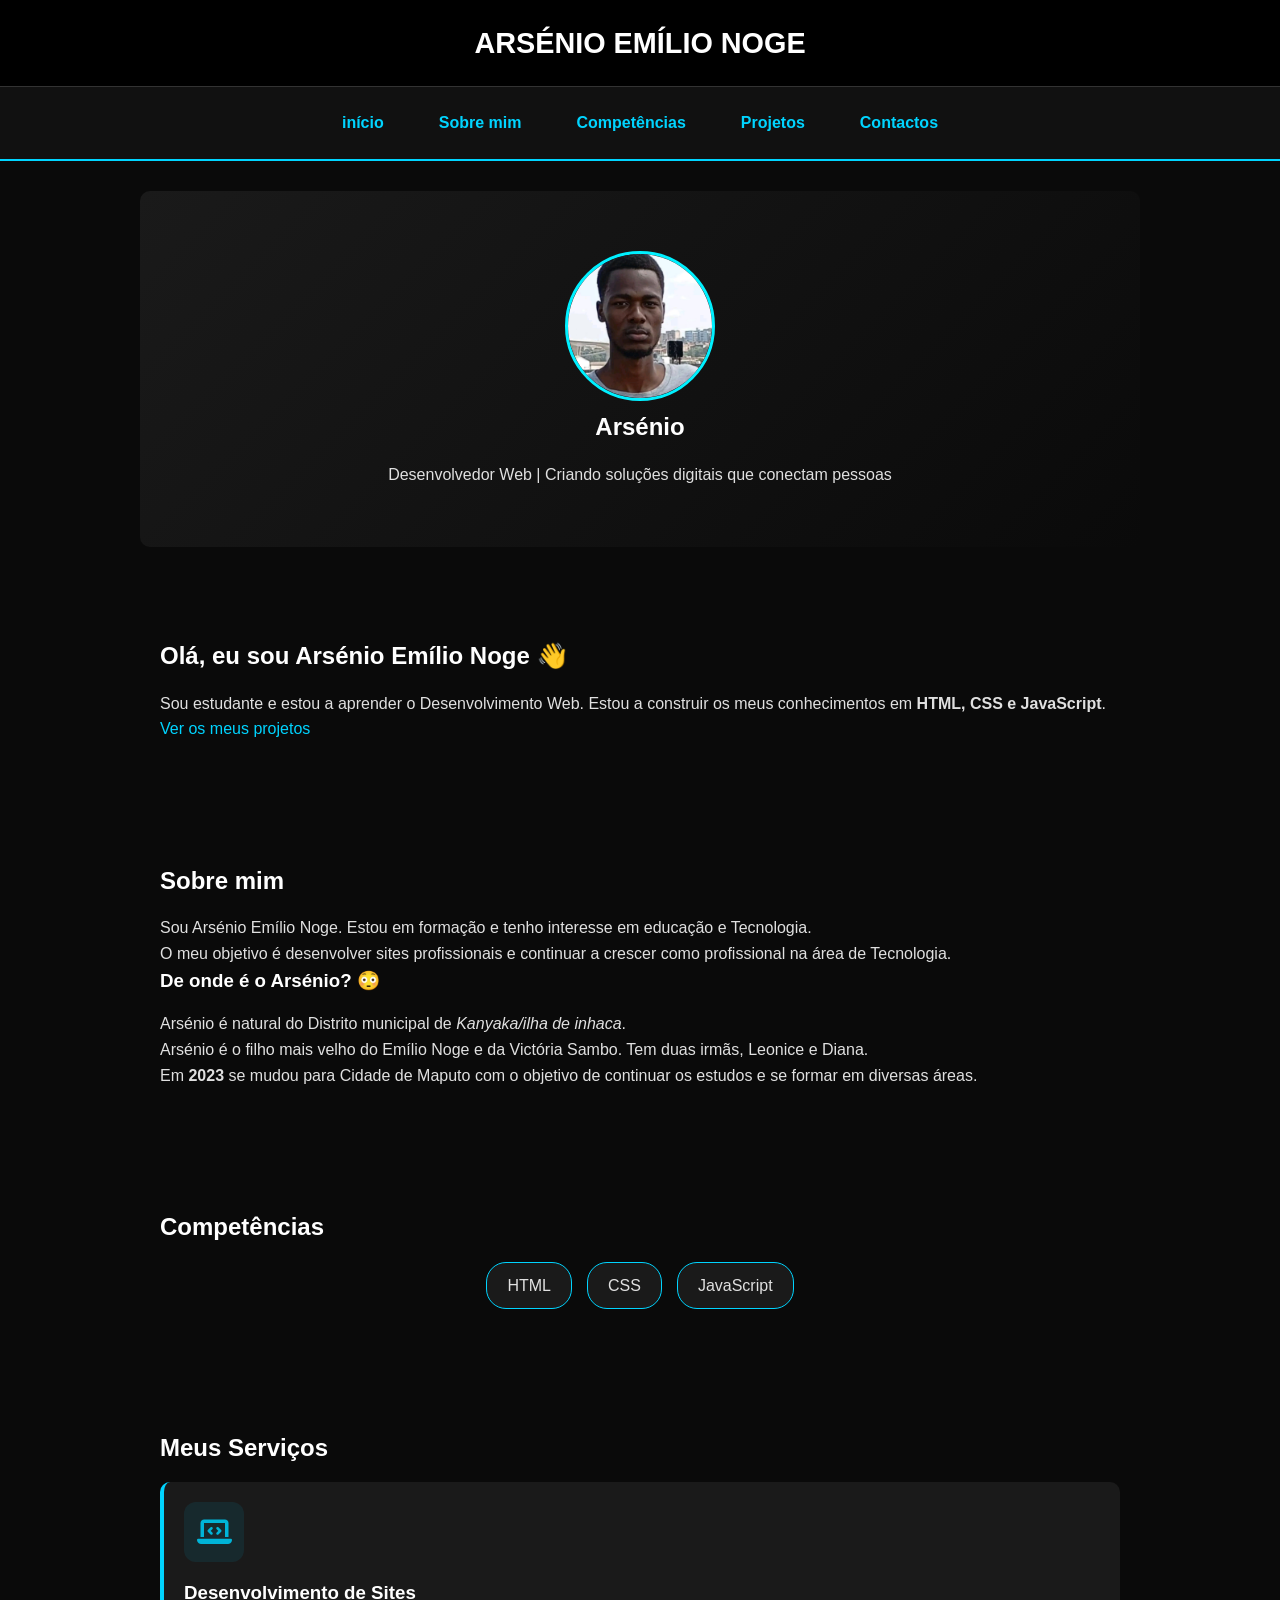
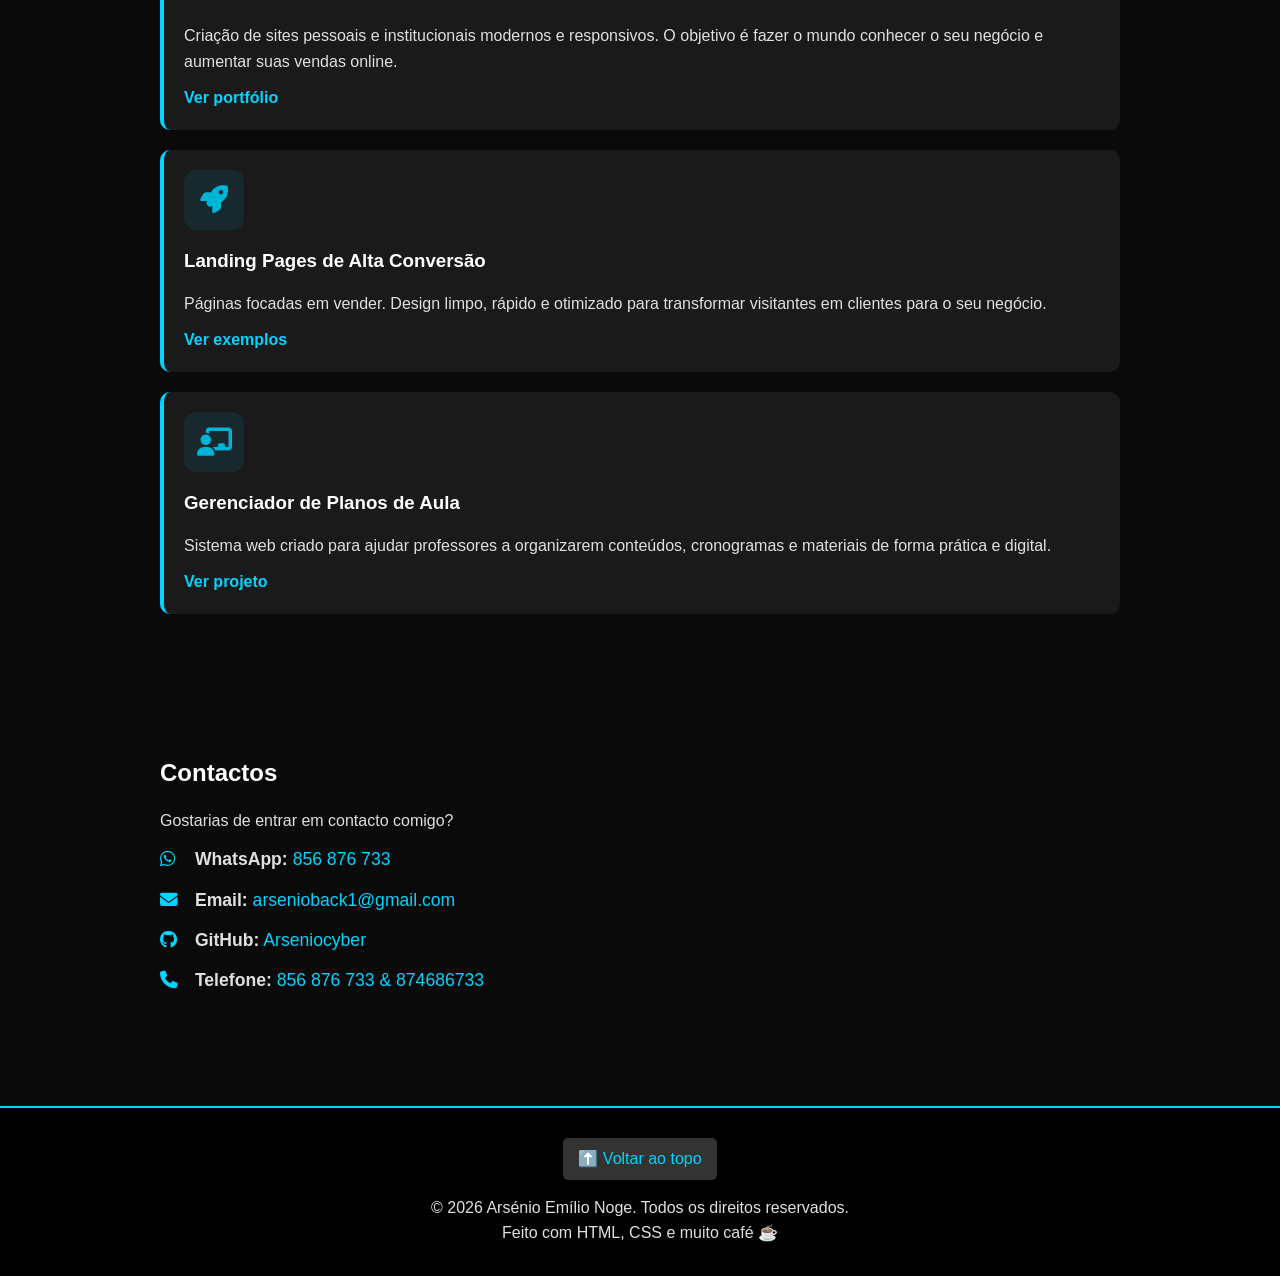
<file: index.html>
<!DOCTYPE html>
<html lang="pt">
<head>
  <meta name="description" content="Portfólio de Arsénio - Desenvolvedor Web em Matola, Moçambique. Projetos em HTML, CSS e JavaScript.">
<title>Arsénio Emílio Noge- site pessoal</title>
  <meta charset="UTF-8">
  <meta name="viewport" content="width=device-width, initial-scale=1">
  <link rel="stylesheet" href="style.css">
  <title>ARSÉNIO EMÍLIO NOGE - SITE PESSOAL</title>
  <link rel="stylesheet" href="https://cdnjs.cloudflare.com/ajax/libs/font-awesome/6.5.0/css/all.min.css">

</head>
<body>
  <h1>ARSÉNIO EMÍLIO NOGE</h1>
  
  <header>
  <nav>
    <a href="#inicio">início</a>
    <a href="#sobre">Sobre mim</a>
    <a href="#Competências">Competências</a>
    <a href="#projetos">Projetos</a>
    <a href="#contactos">Contactos</a>
  </nav>
  </header>

  <section id="sobre" class="sobre-mim">
    <img src="foto.jpg" alt="Foto de Arsénio Emílio Noge" class="foto-perfil">
    <h2>Arsénio</h2>
    <p>Desenvolvedor Web | Criando soluções digitais que conectam pessoas</p>
  </section>

  <section id="inicio">
    <h2>Olá, eu sou Arsénio Emílio Noge 👋</h2>
    <p>Sou estudante e estou a aprender o Desenvolvimento Web.
    Estou a construir os meus conhecimentos em <strong>HTML, CSS e JavaScript</strong>.</p>
    <a href="#projetos" class="botao">Ver os meus projetos</a>
  </section>
      <section id="sobre-mim-texto">
    <h2>Sobre mim </h2>
    <p>Sou Arsénio Emílio Noge. Estou em formação e tenho interesse em educação e Tecnologia.</p>
    <p>O meu objetivo é desenvolver sites profissionais e continuar a crescer como profissional na área de Tecnologia.</p>
    <h3>De onde é o Arsénio? 😳</h3>
    <p>Arsénio é natural do Distrito municipal de <i>Kanyaka/ilha de inhaca</i>.</p>
    <p>Arsénio é o filho mais velho do Emílio Noge e da Victória Sambo. Tem duas irmãs, Leonice e Diana.</p>
    <p>Em <strong>2023</strong> se mudou para Cidade de Maputo com o objetivo de continuar os estudos e se formar em diversas áreas.</p>
  </section>

  <section id="Competências">
    <h2>Competências</h2>
    <ul>
      <li>HTML</li>
      <li>CSS</li>
      <li>JavaScript</li>
    </ul>  
  </section>

  <section id="projetos">
    <h2>Meus Serviços</h2>
    <div class="projetos-grid">

        <div class="projeto">
            <div class="icone">
                <i class="fa-solid fa-laptop-code"></i>
            </div>
            <h3>Desenvolvimento de Sites</h3>
            <p>Criação de sites pessoais e institucionais modernos e responsivos. O objetivo é fazer o mundo conhecer o seu negócio e aumentar suas vendas online.</p>
            <a href="#" class="btn">Ver portfólio</a>
        </div>

        <div class="projeto">
            <div class="icone">
                <i class="fa-solid fa-rocket"></i>
            </div>
            <h3>Landing Pages de Alta Conversão</h3>
            <p>Páginas focadas em vender. Design limpo, rápido e otimizado para transformar visitantes em clientes para o seu negócio.</p>
            <a href="#" class="btn">Ver exemplos</a>
        </div>

        <div class="projeto">
            <div class="icone">
                <i class="fa-solid fa-chalkboard-user"></i>
            </div>
            <h3>Gerenciador de Planos de Aula</h3>
            <p>Sistema web criado para ajudar professores a organizarem conteúdos, cronogramas e materiais de forma prática e digital.</p>
            <a href="#" class="btn">Ver projeto</a>
        </div>

    </div>
  </section>

  <section id="contactos">
    <h2>Contactos</h2>
    <p>Gostarias de entrar em contacto comigo?</p>
    <div class="contact-info">
        <p><i class="fa-brands fa-whatsapp"></i> <strong>WhatsApp:</strong> <a href="https://wa.me/258856876733" target="_blank">856 876 733</a></p>
        <p><i class="fa-solid fa-envelope"></i> <strong>Email:</strong> <a href="mailto:arsenioback1@gmail.com" target="_blank">arsenioback1@gmail.com</a></p>
        <p><i class="fa-brands fa-github"></i> <strong>GitHub:</strong> <a href="https://github.com/Arseniocyber" target="_blank">Arseniocyber</a></p>
        <p><i class="fa-solid fa-phone"></i> <strong>Telefone:</strong> <a href="tel:+258856876733">856 876 733 & 874686733</a></p>
    </div>
  </section>

  <footer>
    <a href="#" class="voltar-topo">⬆️ Voltar ao topo</a>
    <p>&copy; 2026 Arsénio Emílio Noge. Todos os direitos reservados.</p>
    <p>Feito com HTML, CSS e muito café ☕</p>
  </footer>
</body>
    </html>
</file>
<file: style.css>
/* ESTILO GERAL */
* {
  margin: 0;
  padding: 0;
  box-sizing: border-box;
}

body {
  font-family: 'Arial', sans-serif;
  line-height: 1.6;
  background: #0a0a0a;
  color: #e0e0e0;
  scroll-behavior: smooth;
}

h1, h2, h3 {
  color: #ffffff;
  margin-bottom: 15px;
}

a {
  color: #00d4ff;
  text-decoration: none;
}

a:hover {
  color: #00aaff;
}

section {
  padding: 60px 20px;
  max-width: 1000px;
  margin: 0 auto;
}

/* CABEÇALHO E MENU */
header {
  background: #111;
  padding: 15px 0;
  position: sticky;
  top: 0;
  z-index: 100;
  border-bottom: 2px solid #00d4ff;
}

h1 {
  text-align: center;
  padding: 20px;
  font-size: 1.8em;
  background: #000;
  margin: 0;
  border-bottom: 1px solid #333;
}

nav {
  display: flex;
  justify-content: center;
  gap: 25px;
  flex-wrap: wrap;
}

nav a {
  font-weight: bold;
  padding: 8px 15px;
  border-radius: 5px;
  transition: 0.3s;
}

nav a:hover {
  background: #00d4ff;
  color: #000;
}

/* SEÇÃO SOBRE MIM COM FOTO */
.sobre-mim {
  text-align: center;
  background: linear-gradient(135deg, #1a1a1a, #0a0a0a);
  border-radius: 10px;
  margin: 30px auto;
}
.foto-perfil {
  width: 150px;   /* <- aumenta esse valor */
  height: 150px;  /* <- aumenta esse valor também */
  border-radius: 50%;
  border: 3px solid #00f0ff;
}
.foto

/* BOTÃO */
.botao {
  display: inline-block;
  background: #00d4ff;
  color: #000;
  padding: 12px 25px;
  border-radius: 8px;
  font-weight: bold;
  margin-top: 15px;
  transition: 0.3s;
}

.botao:hover {
  background: #00aaff;
  transform: scale(1.05);
}

/* COMPETÊNCIAS */
#Competências ul {
  list-style: none;
  display: flex;
  gap: 15px;
  justify-content: center;
  flex-wrap: wrap;
}

#Competências li {
  background: #1a1a1a;
  padding: 10px 20px;
  border-radius: 20px;
  border: 1px solid #00d4ff;
}

/* PROJETOS */
.projeto {
  background: #1a1a1a;
  padding: 20px;
  border-radius: 10px;
  margin-bottom: 20px;
  border-left: 4px solid #00d4ff;
}

.projeto a {
  display: inline-block;
  margin-top: 10px;
  font-weight: bold;
}

/* CONTACTOS */
.contact-info p {
  margin: 12px 0;
  font-size: 1.1em;
}

.contact-info i {
  margin-right: 10px;
  color: #00d4ff;
  width: 20px;
}

/* RODAPÉ */
footer {
  background: #000;
  text-align: center;
  padding: 30px 20px;
  border-top: 2px solid #00d4ff;
  margin-top: 40px;
}

.voltar-topo {
  display: inline-block;
  margin-bottom: 15px;
  padding: 8px 15px;
  background: #333;
  border-radius: 5px;
}

.voltar-topo:hover {
  background: #00d4ff;
  color: #000;
}

/* RESPONSIVO */
@media (max-width: 768px) {
  nav {
    gap: 10px;
  }
  h1 {
    font-size: 1.4em;
  }
  .foto-perfil {
    width: 140p
      x;
    height: 140px;
  }
    }
.icone {
    width: 60px;
    height: 60px;
    background: rgba(0, 180, 216, 0.1);
    border-radius: 12px;
    display: flex;
    align-items: center;
    justify-content: center;
    margin-bottom: 16px;
}

.icone i {
    font-size: 28px;
    color: #00b4d8;
}

.projeto:hover .icone {
    background: #00b4d8;
    transition: 0.3s ease;
}

.projeto:hover .icone i {
    color: #fff;
}
</file>
